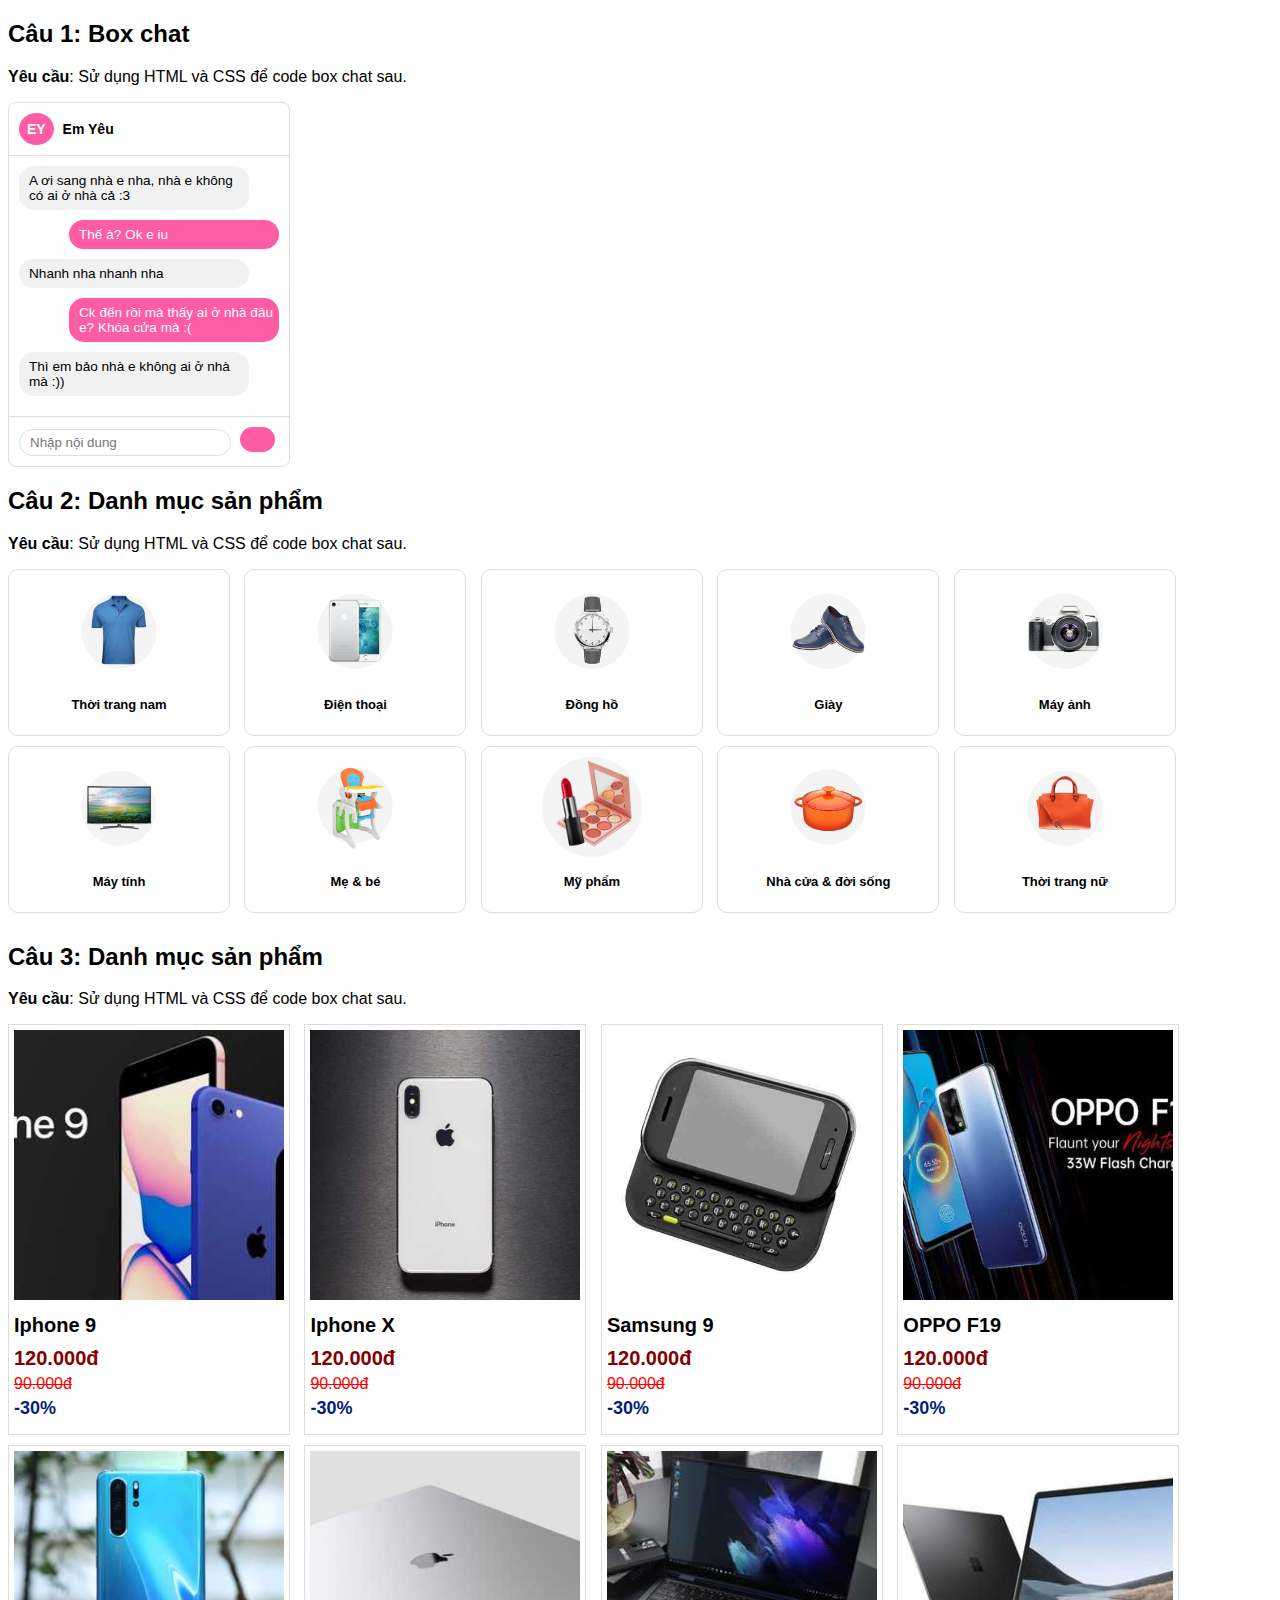
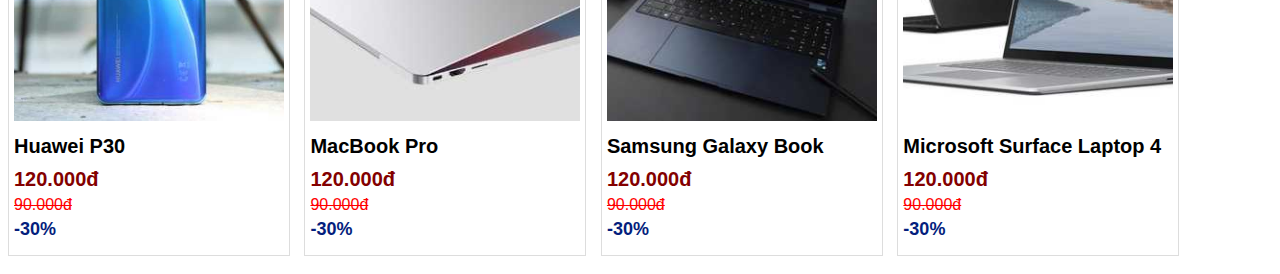
<file: index.html>
<!DOCTYPE html>
<html lang="en">
<head>
    <meta charset="UTF-8">
    <meta name="viewport" content="width=device-width, initial-scale=1.0">
    <title>Document</title>
    <link rel="stylesheet" href="style.css">
    <link rel="stylesheet" href="https://cdnjs.cloudflare.com/ajax/libs/font-awesome/6.4.2/css/all.min.css"
        integrity="sha512-z3gLpd7yknf1YoNbCzqRKc4qyor8gaKU1qmn+CShxbuBusANI9QpRohGBreCFkKxLhei6S9CQXFEbbKuqLg0DA=="
        crossorigin="anonymous" referrerpolicy="no-referrer" />
</head>
<body>
    <h2><b>Câu 1: Box chat</b></h2>
    <p><b>Yêu cầu</b>: Sử dụng HTML và CSS để code box chat sau.</p>
    <div>
        <div class="box-chat">
            <div class="header">
                <div>
                    <p class="avt">EY</p>
                    <span>Em Yêu</span>
                </div>
            </div>
            <div class="body">
                <div class="first">
                    A ơi sang nhà e nha, nhà e không có ai ở nhà cả :3
                </div>
                <div class="second">
                    Thế à? Ok e iu
                </div>
                <div class="thirth">
                    Nhanh nha nhanh nha
                </div>
                <div class="fourth">
                    Ck đến rồi mà thấy ai ở nhà đâu e? Khóa cửa mà :(
                </div>
                <div class="fiveth">
                    Thì em bảo nhà e không ai ở nhà mà :))                
                </div>
            </div>
            <div class="footer">
                <input type="text" placeholder="Nhập nội dung">
                <button>
                    <i class="fa-solid fa-paper-plane"></i>
                </button>
            </div>
        </div>
    </div>
    
    <h2><b>Câu 2: Danh mục sản phẩm</b></h2>
    <p><b>Yêu cầu</b>: Sử dụng HTML và CSS để code box chat sau.</p>
    <div class="container">
        <div class="box">
            <img src="images/ao.png" alt="">
            <p>Thời trang nam</p>
        </div>
        <div class="box">
            <img src="images/dien-thoai.png" alt="">
            <p>Điện thoại</p>
        </div>
        <div class="box">
            <img src="images/dong-ho.png" alt="">
            <p>Đồng hồ</p>
        </div>
        <div class="box">
            <img src="images/giay.png" alt="">
            <p>Giày</p>
        </div>
        <div class="box">
            <img src="images/may-anh.png" alt="">
            <p>Máy ảnh</p>
        </div>
        <div class="box">
            <img src="images/may-tinh.png" alt="">
            <p>Máy tính</p>
        </div>
        <div class="box">
            <img src="images/me-va-be.png" alt="">
            <p>Mẹ & bé</p>
        </div>
        <div class="box">
            <img src="images/my-pham.png" alt="">
            <p>Mỹ phẩm</p>
        </div>
        <div class="box">
            <img src="images/noi.png" alt="">
            <p>Nhà cửa & đời sống</p>
        </div>
        <div class="box">
            <img src="images/tui.png" alt="">
            <p>Thời trang nữ</p>
        </div>
    </div>

    <h2><b>Câu 3: Danh mục sản phẩm</b></h2>
    <p><b>Yêu cầu</b>: Sử dụng HTML và CSS để code box chat sau.</p>

    <div class="inner-box">
        <div class="inner-item">
            <img src="images/pro-1.jpg" alt="">
            <p class="name">Iphone 9</p>
            <div class="new-price">120.000đ</div>
            <div class="old-price"><del>90.000đ</del></div>
            <div class="discount">-30%</div>
        </div>
        <div class="inner-item">
            <img src="images/pro-2.jpg" alt="">
            <p class="name">Iphone X</p>
            <div class="new-price">120.000đ</div>
            <div class="old-price"><del>90.000đ</del></div>
            <div class="discount">-30%</div>
        </div>
        <div class="inner-item">
            <img src="images/pro-3.jpg" alt="">
            <p class="name">Samsung 9</p>
            <div class="new-price">120.000đ</div>
            <div class="old-price"><del>90.000đ</del></div>
            <div class="discount">-30%</div>
        </div>
        <div class="inner-item">
            <img src="images/pro-4.jpg" alt="">
            <p class="name">OPPO F19</p>
            <div class="new-price">120.000đ</div>
            <div class="old-price"><del>90.000đ</del></div>
            <div class="discount">-30%</div>
        </div>
        <div class="inner-item">
            <img src="images/pro-5.jpg" alt="">
            <p class="name">Huawei P30</p>
            <div class="new-price">120.000đ</div>
            <div class="old-price"><del>90.000đ</del></div>
            <div class="discount">-30%</div>
        </div>
        <div class="inner-item">
            <img src="images/pro-6.png" alt="">
            <p class="name">MacBook Pro</p>
            <div class="new-price">120.000đ</div>
            <div class="old-price"><del>90.000đ</del></div>
            <div class="discount">-30%</div>
        </div>
        <div class="inner-item">
            <img src="images/pro-7.jpg" alt="">
            <p class="name">Samsung Galaxy Book</p>
            <div class="new-price">120.000đ</div>
            <div class="old-price"><del>90.000đ</del></div>
            <div class="discount">-30%</div>
        </div>
        <div class="inner-item">
            <img src="images/pro-8.jpg" alt="">
            <p class="name">Microsoft Surface Laptop 4</p>
            <div class="new-price">120.000đ</div>
            <div class="old-price"><del>90.000đ</del></div>
            <div class="discount">-30%</div>
        </div>
    </div>
</body>
</html>
</file>
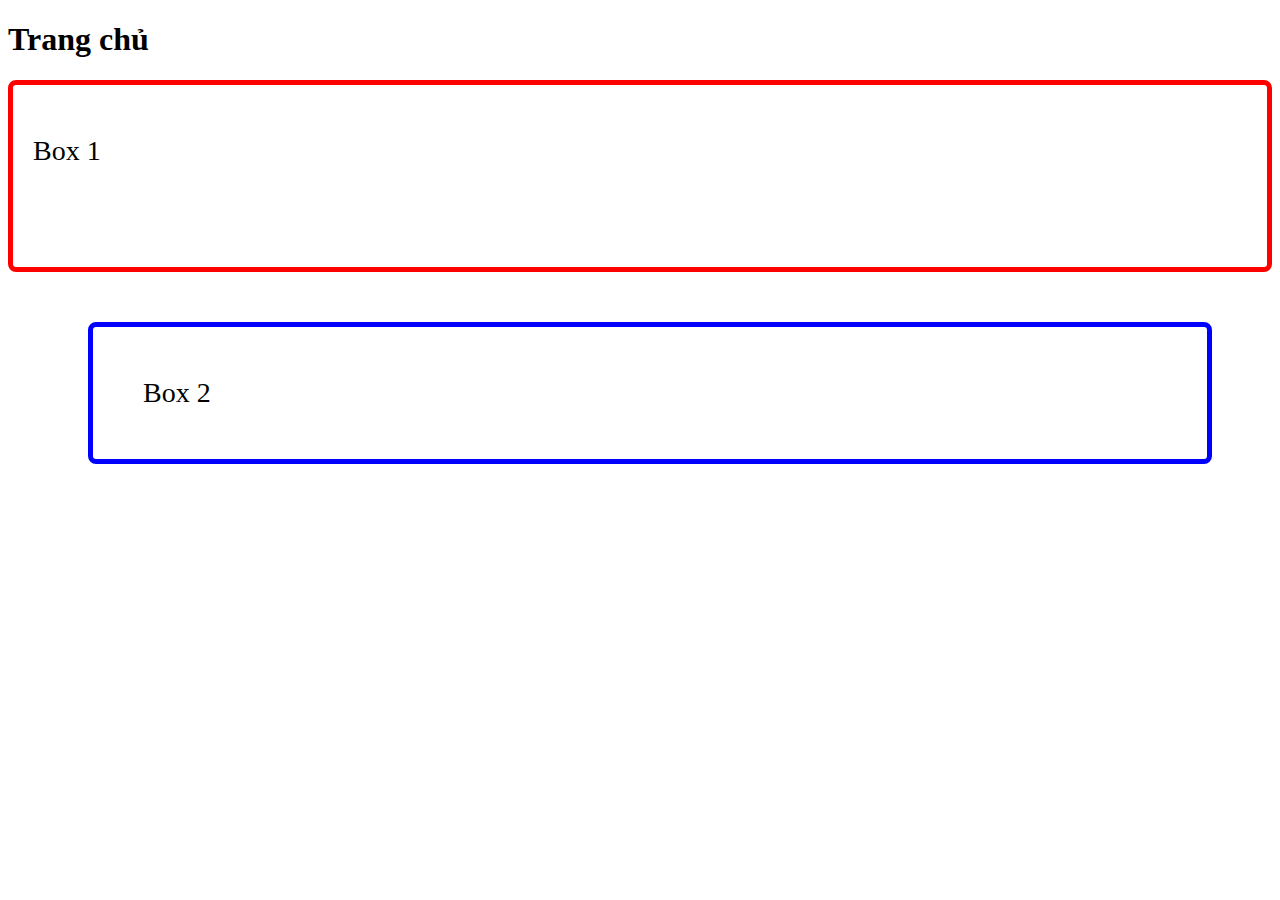
<file: bai-03/index.html>
<!DOCTYPE html>
<html lang="en">
<head>
  <meta charset="UTF-8">
  <meta name="viewport" content="width=device-width, initial-scale=1.0">
  <title>Bài 03</title>
  <link rel="stylesheet" href="css/style.css">
</head>
<body>

  <style>

    /* h3 {
      color: red;
    } */

    /* h4 {
      color: green;
    } */

    /* .color-green {
      color: green;
    }

    h5, h6, .color-blue {
      color: blue;
    } */

  </style>
  
  <!-- <h2 class="color-green">Nội dung thẻ h2</h2>

  <h3>Nội dung thẻ h3</h3>

  <h4 class="color-green">Nội dung thẻ h4 số 1</h4>

  <h4>Nội dung thẻ h4 số 2</h4>

  <p class="color-green">Nội dung thẻ p</p>

  <h5>Nội dung thẻ h5</h5>

  <h6>Nội dung thẻ h6</h6>

  <div class="color-blue">Nội dung thẻ div</div>

  <div>Nội <span class="color-blue">dung</span> thẻ div</div> -->

  


  <!-- 3 cách chèn css -->
  <!-- Cách 1 -->
  <!-- <h4 style="color: orange; background: gray;">Nội dung thẻ h4</h4>
  <h4 style="color: orange; background: gray;">Nội dung thẻ h4</h4>
  <h4 style="color: orange; background: gray;">Nội dung thẻ h4</h4> -->


  <!-- Cách 2 -->
  <!-- <style>
    .title {
      color: red;
      background: lightgrey;
    }
  </style> -->

  <h1>Trang chủ</h1>

  <!-- <h4 class="title">Tiêu đề 1</h4>
  <h4 class="title">Tiêu đề 2</h4>
  <h4 class="title">Tiêu đề 3</h4> -->



  <!-- Phần 5 -->
  <style>
    .box {
      font-size: 28px;

      border: 5px solid red;
      border-radius: 8px;

      /* padding-top: 50px;
      padding-bottom: 100px;
      padding-left: 20px;
      padding-right: 40px; */

      /* Top - Right - Bottom - Left */
      padding: 50px 40px 100px 20px;
      /* padding: 40px 80px; */
    }

    .box-2 {
      font-size: 28px;

      border: 5px solid blue;
      border-radius: 8px;
      padding: 50px;

      /* margin-top: 50px;
      margin-right: 60px;
      margin-left: 80px; */

      /* Top - Right - Bottom - Left */
      margin: 50px 60px 0px 80px;
    }
  </style>

  <div class="box">Box 1</div>
  <div class="box-2">Box 2</div>


</body>
</html>
</file>
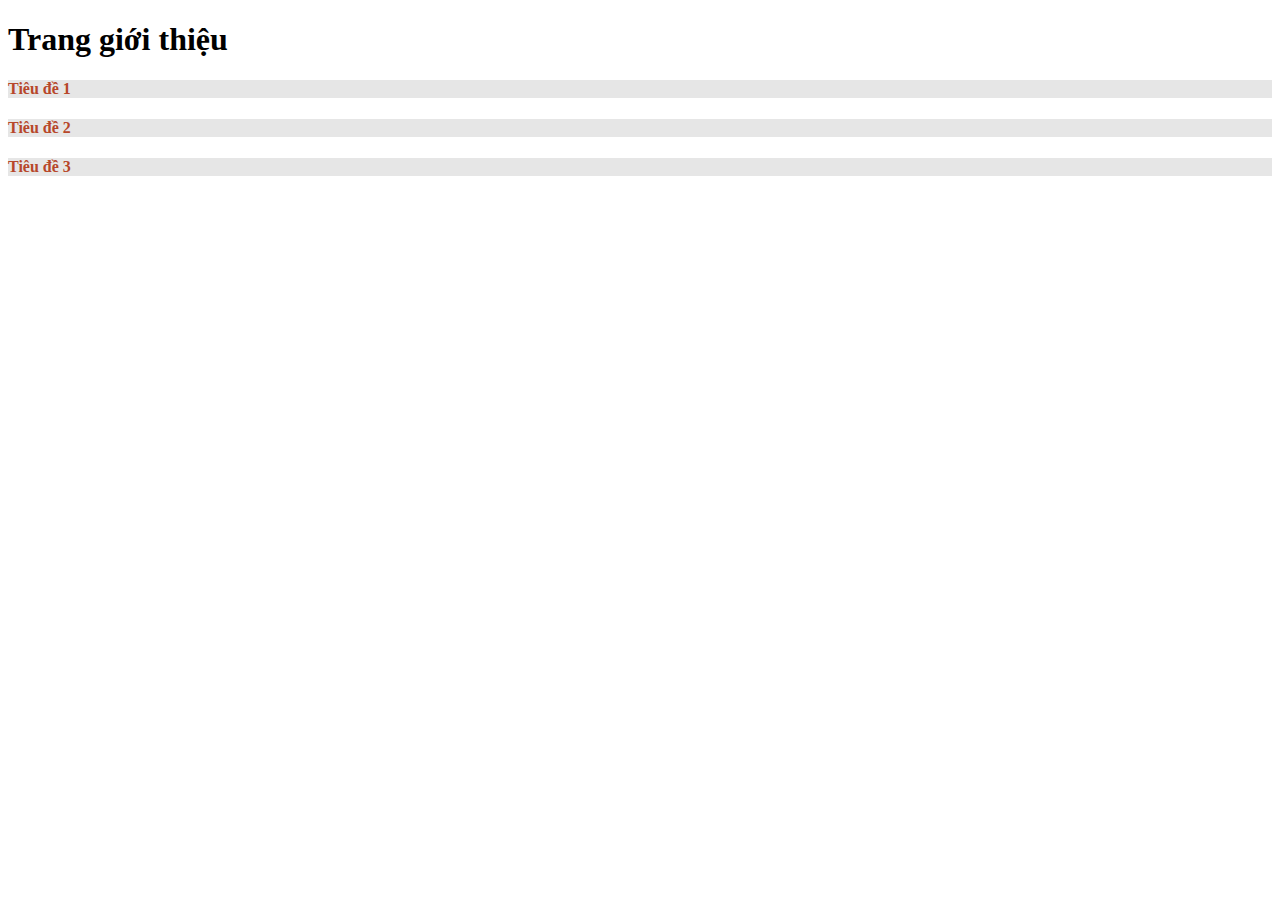
<file: bai-03/about.html>
<!DOCTYPE html>
<html lang="en">
<head>
  <meta charset="UTF-8">
  <meta name="viewport" content="width=device-width, initial-scale=1.0">
  <title>Giới thiệu</title>
  <link rel="stylesheet" href="css/style.css">
</head>
<body>

  <!-- <style>
    .title {
      color: red;
      background: lightgrey;
    }
  </style> -->

  <h1>Trang giới thiệu</h1>
  
  <h4 class="title">Tiêu đề 1</h4>
  <h4 class="title">Tiêu đề 2</h4>
  <h4 class="title">Tiêu đề 3</h4>

</body>
</html>
</file>
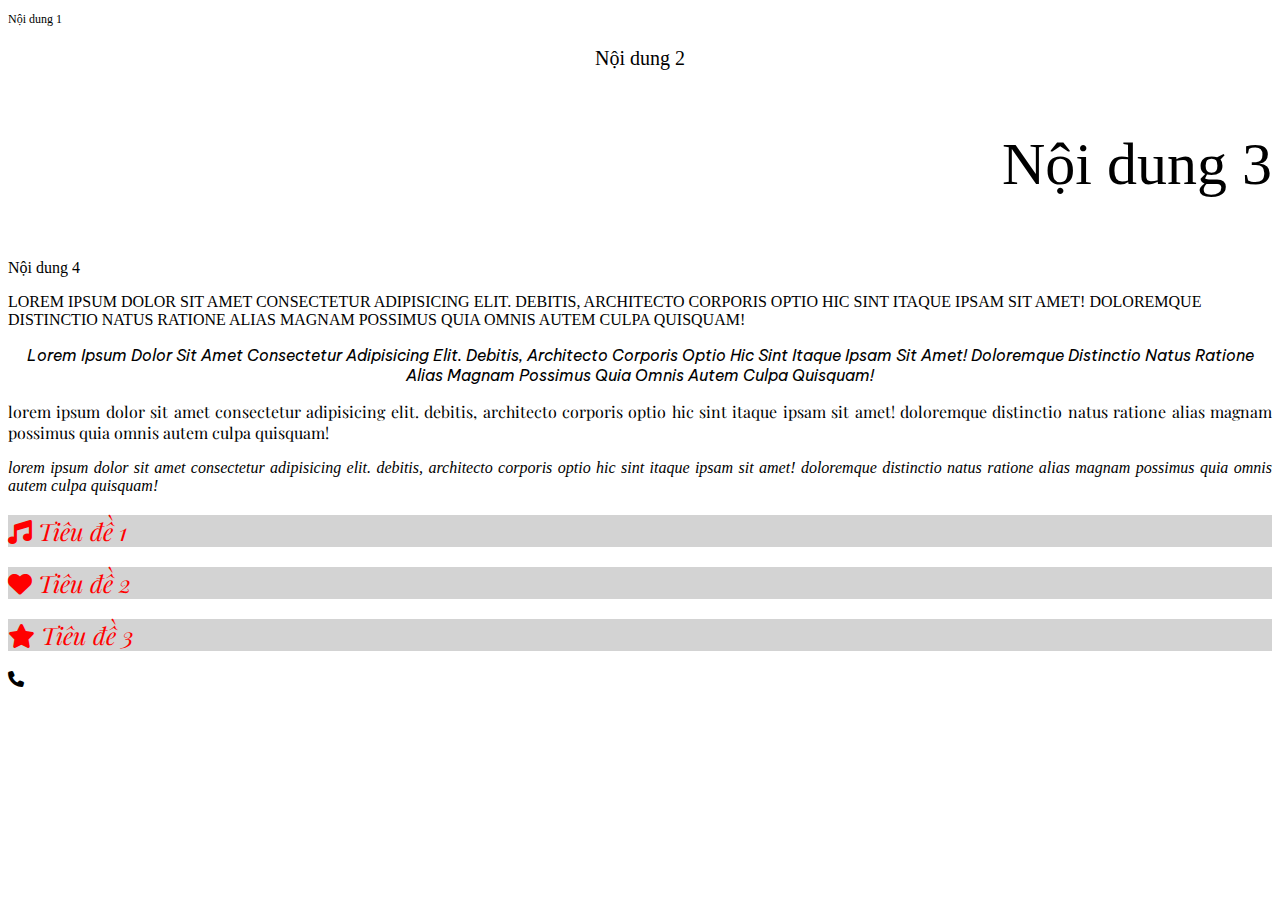
<file: bai-03/phan-6.html>
<!DOCTYPE html>
<html lang="en">
<head>
  <meta charset="UTF-8">
  <meta name="viewport" content="width=device-width, initial-scale=1.0">
  <title>Document</title>
  <link rel="stylesheet" href="https://cdnjs.cloudflare.com/ajax/libs/font-awesome/6.5.1/css/all.min.css">
</head>
<body>
  
  <!-- 6.1. Text -->
  <style>
    @import url('https://fonts.googleapis.com/css2?family=Be+Vietnam+Pro:ital,wght@0,100;0,200;0,300;0,400;0,500;0,600;0,700;0,800;0,900;1,100;1,200;1,300;1,400;1,500;1,600;1,700;1,800;1,900&family=Playfair+Display:ital,wght@0,400..900;1,400..900&display=swap');

    .text-left {
      text-align: left;
    }

    .text-center {
      text-align: center;
    }
    
    .text-right {
      text-align: right;
    }
    
    .text-justify {
      text-align: justify;
    }

    .text-upper {
      text-transform: uppercase;
    }

    .text-capi {
      text-transform: capitalize;
    }

    .text-lower {
      text-transform: lowercase;
    }

    .font-primary {
      font-family: "Be Vietnam Pro", sans-serif;
    }

    .font-second {
      font-family: "Playfair Display", serif;
    }

    .text-italic {
      font-style: italic;
    }

    .text-1 {
      font-size: 12px;
    }

    .text-2 {
      font-size: 20px;
    }

    .text-3 {
      font-size: 60px;
    }
  </style>

  <p class="text-left text-1">Nội dung 1</p>
  <p class="text-center text-2">Nội dung 2</p>
  <p class="text-right text-3">Nội dung 3</p>
  <p class="text-justify">Nội dung 4</p>



  <p class="text-left text-upper">Lorem ipsum dolor sit amet consectetur adipisicing elit. Debitis, architecto corporis optio hic sint itaque ipsam sit amet! Doloremque distinctio natus ratione alias magnam possimus quia omnis autem culpa quisquam!</p>
  <p class="text-center text-capi font-primary text-italic">Lorem ipsum dolor sit amet consectetur adipisicing elit. Debitis, architecto corporis optio hic sint itaque ipsam sit amet! Doloremque distinctio natus ratione alias magnam possimus quia omnis autem culpa quisquam!</p>
  <p class="text-justify text-lower font-second">Lorem ipsum dolor sit amet consectetur adipisicing elit. Debitis, architecto corporis optio hic sint itaque ipsam sit amet! Doloremque distinctio natus ratione alias magnam possimus quia omnis autem culpa quisquam!</p>
  <p class="text-justify text-lower text-italic">Lorem ipsum dolor sit amet consectetur adipisicing elit. Debitis, architecto corporis optio hic sint itaque ipsam sit amet! Doloremque distinctio natus ratione alias magnam possimus quia omnis autem culpa quisquam!</p>



  <style>
    .title {
      color: red;
      background: lightgray;
      font-style: italic;
      /* font-family: "Be Vietnam Pro", sans-serif;
      font-weight: 900; */

      font-family: "Playfair Display", serif;
      font-weight: 400;
    }
  </style>

  <h2 class="title"><i class="fa-solid fa-music"></i> Tiêu đề 1</h2>
  <h2 class="title"><i class="fa-solid fa-heart"></i> Tiêu đề 2</h2>
  <h2 class="title"><i class="fa-solid fa-star"></i> Tiêu đề 3</h2>

  <i class="fa-solid fa-phone"></i>

</body>
</html>
</file>
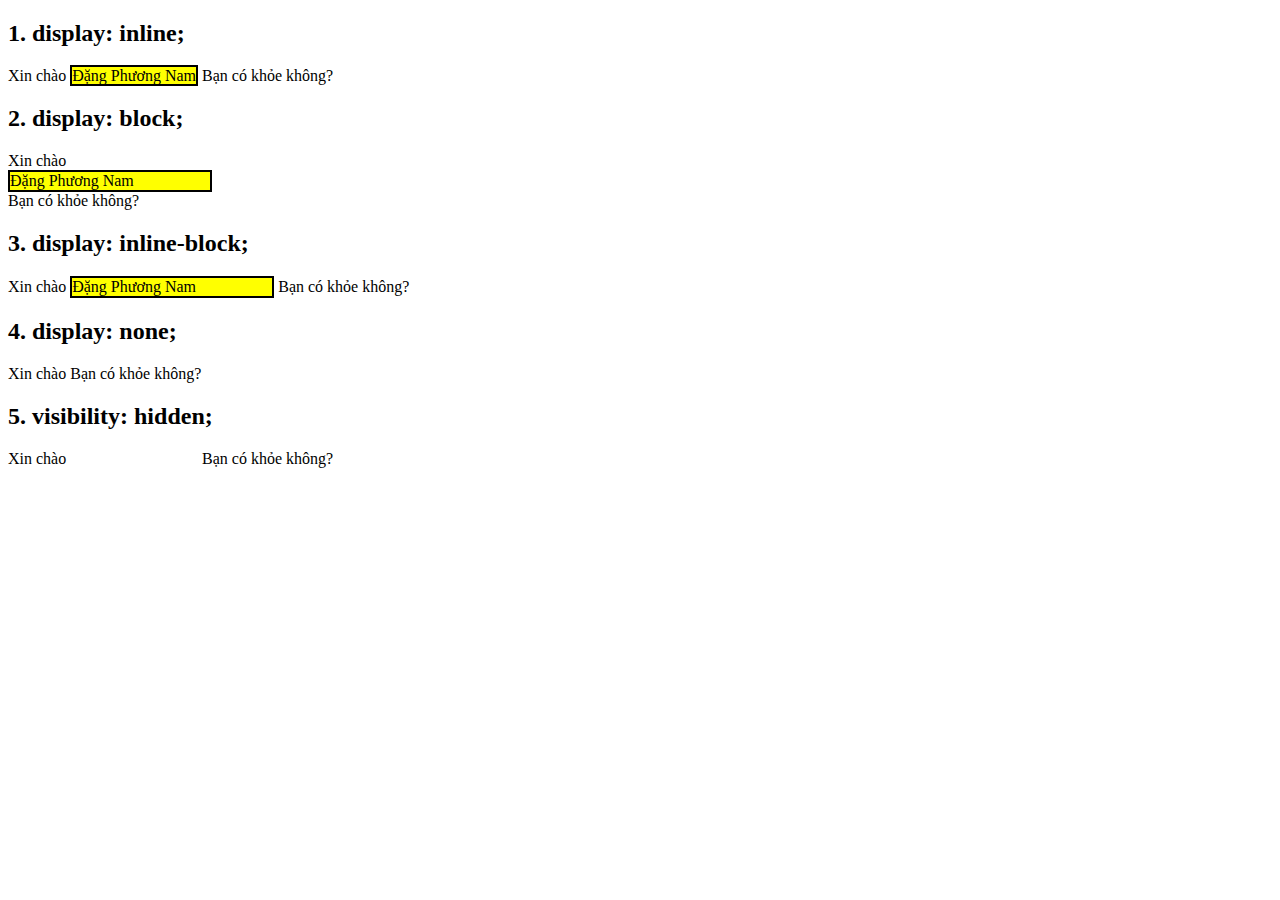
<file: bai-03/phan-7.html>
<!DOCTYPE html>
<html lang="en">
<head>
  <meta charset="UTF-8">
  <meta name="viewport" content="width=device-width, initial-scale=1.0">
  <title>Phần 7</title>
</head>
<body>
  
  <style>
    span {
      background: yellow;
      border: 2px solid #000000;
    }

    .inline {
      display: inline;
      width: 300px;
      height: 100px;

      /* margin-left: 30px;
      margin-bottom: 100px;
      margin-top: 150px;
      margin-right: 20px; */

      /* padding-left: 30px;
      padding-bottom: 100px;
      padding-top: 150px;
      padding-right: 20px; */
    }

    .block {
      display: block;
      width: 200px;
      /* height: 60px; */

      /* padding-top: 20px;
      padding-bottom: 30px; */

      /* margin-top: 20px;
      margin-bottom: 15px; */
    }

    .inline-block {
      display: inline-block;
      width: 200px;
      /* height: 60px; */

      /* padding-top: 20px;
      padding-bottom: 30px; */

      /* margin-top: 30px;
      margin-bottom: 20px; */
    }

    .display-none {
      display: none;
    }

    .visibility-hidden {
      visibility: hidden;
    }
  </style>
  
  <h2>1. display: inline;</h2>
  <p>
    Xin chào <span class="inline">Đặng Phương Nam</span> Bạn có khỏe không?
  </p>
  
  <h2>2. display: block;</h2>
  <p>
    Xin chào <span class="block">Đặng Phương Nam</span> Bạn có khỏe không?
  </p>
  
  <h2>3. display: inline-block;</h2>
  <p>
    Xin chào <span class="inline-block">Đặng Phương Nam</span> Bạn có khỏe không?
  </p>
  
  <h2>4. display: none;</h2>
  <p>
    Xin chào <span class="display-none">Đặng Phương Nam</span> Bạn có khỏe không?
  </p>

  <h2>5. visibility: hidden;</h2>
  <p>
    Xin chào <span class="visibility-hidden">Đặng Phương Nam</span> Bạn có khỏe không?
  </p>

</body>
</html>
</file>
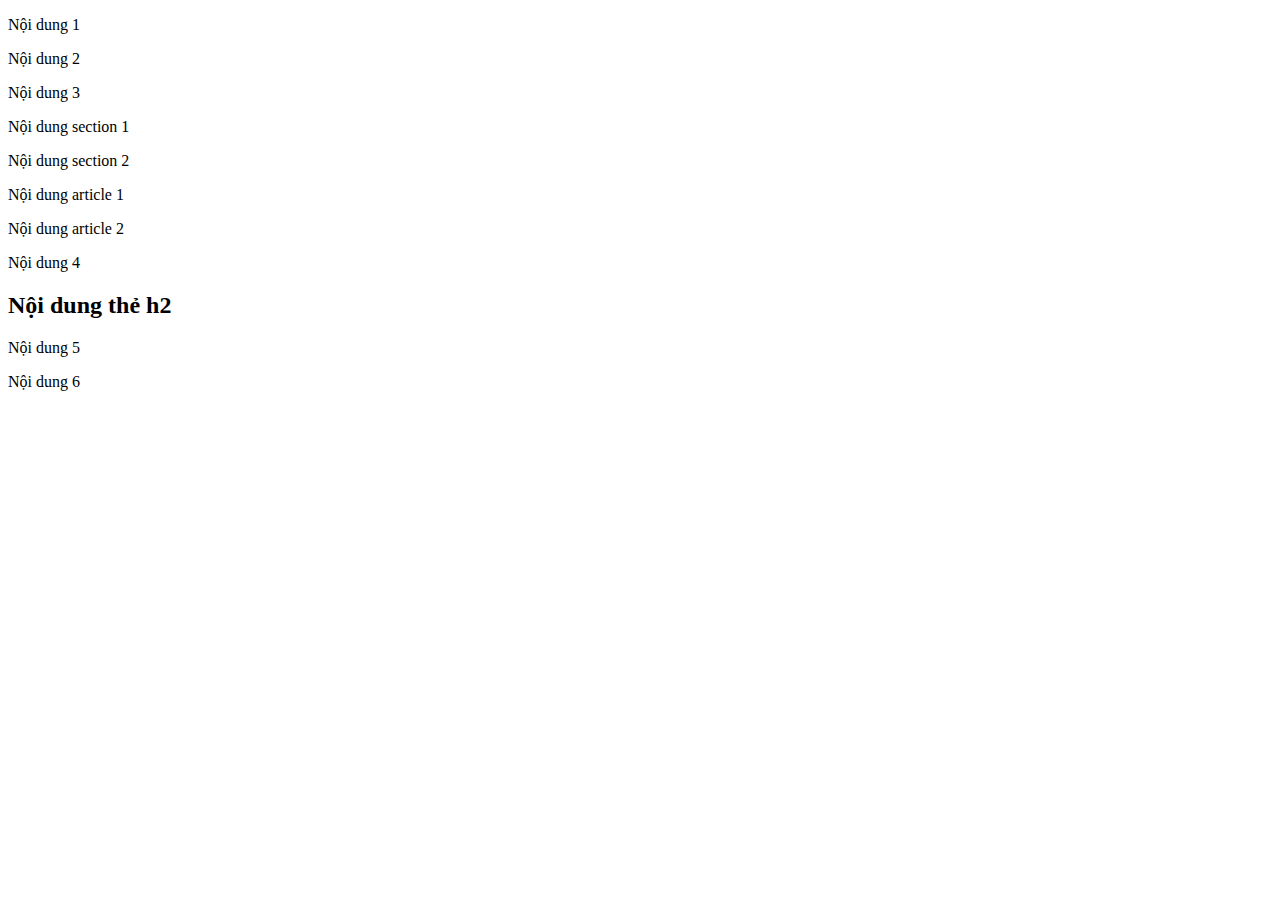
<file: bai-03/phan-8.html>
<!DOCTYPE html>
<html lang="en">
<head>
  <meta charset="UTF-8">
  <meta name="viewport" content="width=device-width, initial-scale=1.0">
  <title>Phần 8</title>
</head>
<body>

  <style>

    /* div > p {
      background: orange;
    } */

    /* div p {
      background: orange;
    } */

  </style>
  
  <p>Nội dung 1</p>
  <div>
    <p>Nội dung 2</p>
    <p>Nội dung 3</p>

    <section>
      <p>Nội dung section 1</p>
      <p>Nội dung section 2</p>

      <article>
        <p>Nội dung article 1</p>
        <p>Nội dung article 2</p>
      </article>
    </section>
  </div>
  <p>Nội dung 4</p>
  <h2>Nội dung thẻ h2</h2>
  <p>Nội dung 5</p>
  <p>Nội dung 6</p>

</body>
</html>
</file>
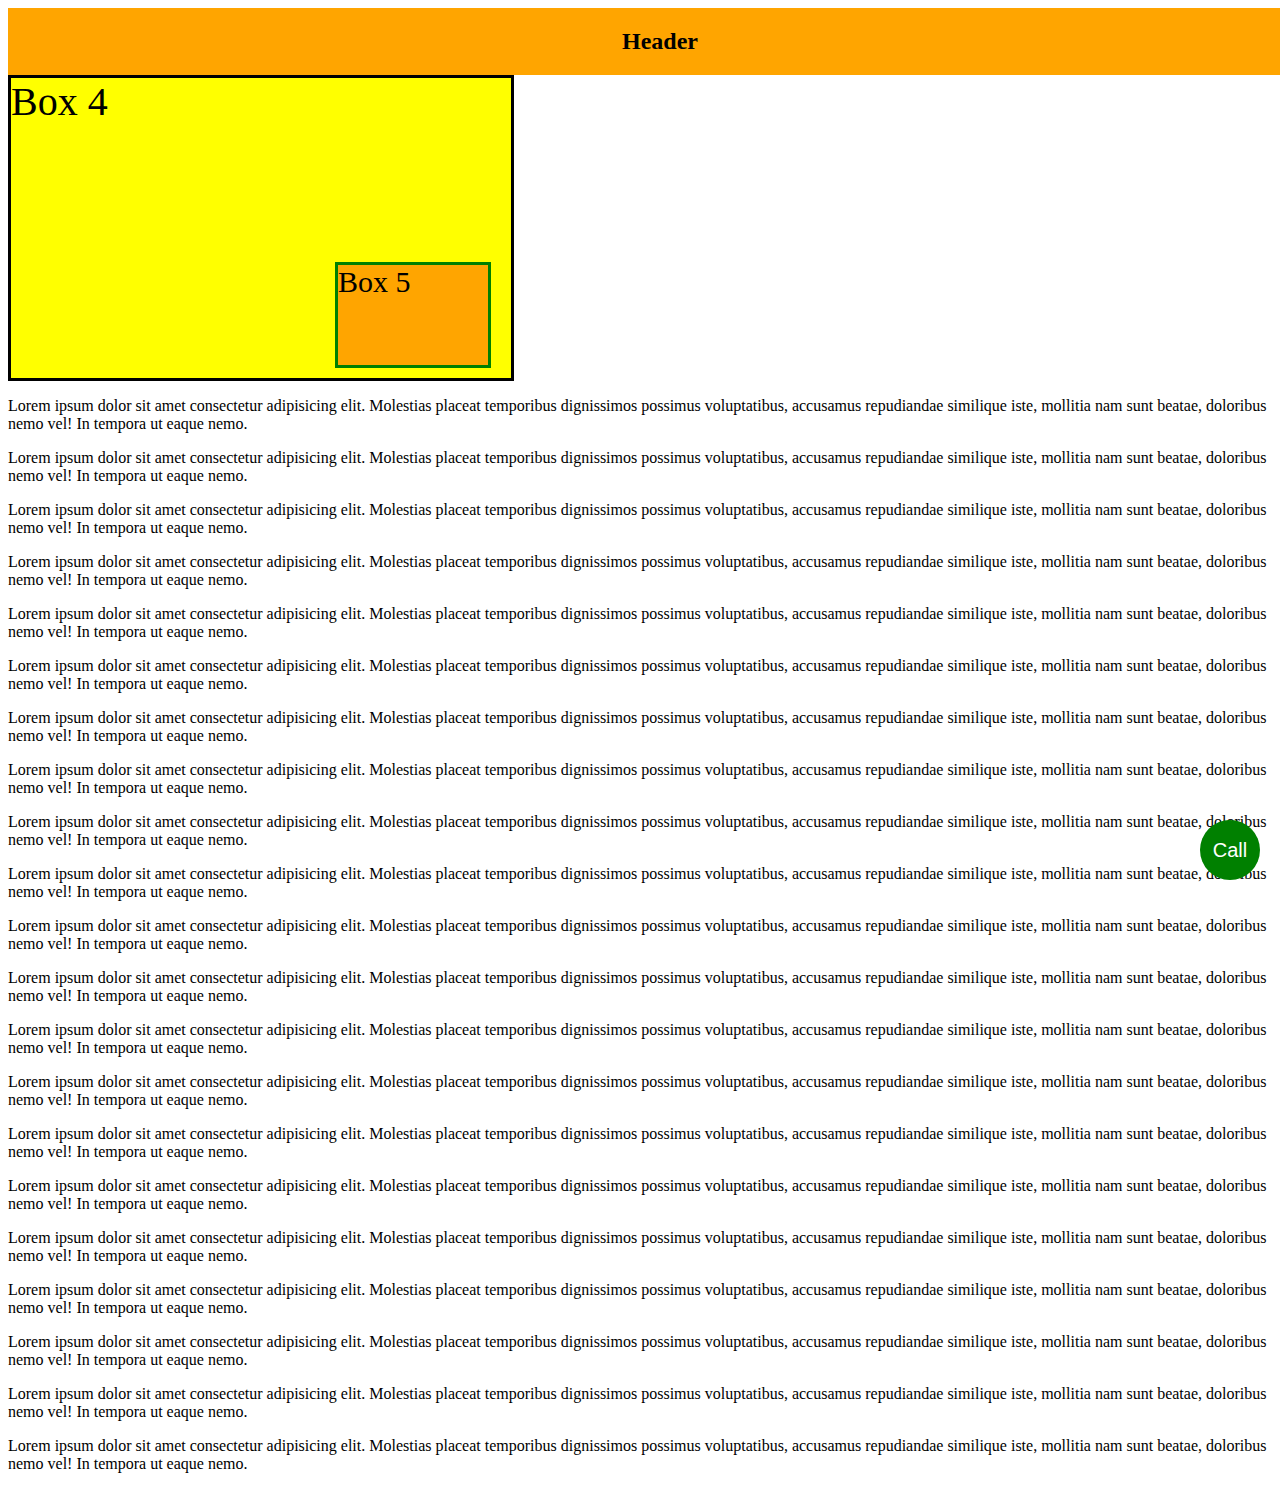
<file: bai-03/phan-9.html>
<!DOCTYPE html>
<html lang="en">
<head>
  <meta charset="UTF-8">
  <meta name="viewport" content="width=device-width, initial-scale=1.0">
  <title>Phần 9</title>
</head>
<body>
  
  <!-- <style>
    .box {
      background: yellow;
      border: 3px solid #000;
      display: inline-block;
      padding: 50px;
      font-size: 40px;
      font-weight: 700;
    }

    .box-1 {
      position: relative;
      top: 80px;
      left: 30px;
    }

    .box-2 {
      position: static;
      top: 80px;
      left: 30px;
    }
  </style>
  
  <div class="box box-1">
    Box 1
  </div>
  
  <div class="box box-2">
    Box 2
  </div>
  
  <div class="box">
    Box 3
  </div> -->




  <style>
    .box-4 {
      background: yellow;
      border: 3px solid #000;
      display: inline-block;
      width: 500px;
      height: 300px;
      font-size: 40px;
      position: relative;
      /* position: static; */
      z-index: 0;
    }

    .box-5 {
      background: orange;
      border: 3px solid green;
      display: inline-block;
      width: 150px;
      height: 100px;
      font-size: 30px;
      position: absolute;
      bottom: 10px;
      right: 20px;
    }

    .button-call {
      background: green;
      display: inline-block;
      width: 60px;
      height: 60px;
      color: #fff;
      font-size: 20px;
      border: 0;
      border-radius: 50%;
      position: fixed;
      bottom: 20px;
      right: 20px;
    }

    .header {
      background: orange;
      padding: 20px;
      font-size: 24px;
      font-weight: 700;
      text-align: center;
      position: sticky;
      top: 0;
      left: 0;
      width: 100%;
      z-index: 1;
    }
  </style>

  <div class="header">
    Header
  </div>

  <div class="box-4">
    Box 4

    <div class="box-5">
      Box 5
    </div>
  </div>

  <p>
    Lorem ipsum dolor sit amet consectetur adipisicing elit. Molestias placeat temporibus dignissimos possimus voluptatibus, accusamus repudiandae similique iste, mollitia nam sunt beatae, doloribus nemo vel! In tempora ut eaque nemo.
  </p>
  <p>
    Lorem ipsum dolor sit amet consectetur adipisicing elit. Molestias placeat temporibus dignissimos possimus voluptatibus, accusamus repudiandae similique iste, mollitia nam sunt beatae, doloribus nemo vel! In tempora ut eaque nemo.
  </p>
  <p>
    Lorem ipsum dolor sit amet consectetur adipisicing elit. Molestias placeat temporibus dignissimos possimus voluptatibus, accusamus repudiandae similique iste, mollitia nam sunt beatae, doloribus nemo vel! In tempora ut eaque nemo.
  </p>
  <p>
    Lorem ipsum dolor sit amet consectetur adipisicing elit. Molestias placeat temporibus dignissimos possimus voluptatibus, accusamus repudiandae similique iste, mollitia nam sunt beatae, doloribus nemo vel! In tempora ut eaque nemo.
  </p>
  <p>
    Lorem ipsum dolor sit amet consectetur adipisicing elit. Molestias placeat temporibus dignissimos possimus voluptatibus, accusamus repudiandae similique iste, mollitia nam sunt beatae, doloribus nemo vel! In tempora ut eaque nemo.
  </p>
  <p>
    Lorem ipsum dolor sit amet consectetur adipisicing elit. Molestias placeat temporibus dignissimos possimus voluptatibus, accusamus repudiandae similique iste, mollitia nam sunt beatae, doloribus nemo vel! In tempora ut eaque nemo.
  </p>
  <p>
    Lorem ipsum dolor sit amet consectetur adipisicing elit. Molestias placeat temporibus dignissimos possimus voluptatibus, accusamus repudiandae similique iste, mollitia nam sunt beatae, doloribus nemo vel! In tempora ut eaque nemo.
  </p>
  <p>
    Lorem ipsum dolor sit amet consectetur adipisicing elit. Molestias placeat temporibus dignissimos possimus voluptatibus, accusamus repudiandae similique iste, mollitia nam sunt beatae, doloribus nemo vel! In tempora ut eaque nemo.
  </p>
  <p>
    Lorem ipsum dolor sit amet consectetur adipisicing elit. Molestias placeat temporibus dignissimos possimus voluptatibus, accusamus repudiandae similique iste, mollitia nam sunt beatae, doloribus nemo vel! In tempora ut eaque nemo.
  </p>
  <p>
    Lorem ipsum dolor sit amet consectetur adipisicing elit. Molestias placeat temporibus dignissimos possimus voluptatibus, accusamus repudiandae similique iste, mollitia nam sunt beatae, doloribus nemo vel! In tempora ut eaque nemo.
  </p>
  <p>
    Lorem ipsum dolor sit amet consectetur adipisicing elit. Molestias placeat temporibus dignissimos possimus voluptatibus, accusamus repudiandae similique iste, mollitia nam sunt beatae, doloribus nemo vel! In tempora ut eaque nemo.
  </p>
  <p>
    Lorem ipsum dolor sit amet consectetur adipisicing elit. Molestias placeat temporibus dignissimos possimus voluptatibus, accusamus repudiandae similique iste, mollitia nam sunt beatae, doloribus nemo vel! In tempora ut eaque nemo.
  </p>
  <p>
    Lorem ipsum dolor sit amet consectetur adipisicing elit. Molestias placeat temporibus dignissimos possimus voluptatibus, accusamus repudiandae similique iste, mollitia nam sunt beatae, doloribus nemo vel! In tempora ut eaque nemo.
  </p>
  <p>
    Lorem ipsum dolor sit amet consectetur adipisicing elit. Molestias placeat temporibus dignissimos possimus voluptatibus, accusamus repudiandae similique iste, mollitia nam sunt beatae, doloribus nemo vel! In tempora ut eaque nemo.
  </p>
  <p>
    Lorem ipsum dolor sit amet consectetur adipisicing elit. Molestias placeat temporibus dignissimos possimus voluptatibus, accusamus repudiandae similique iste, mollitia nam sunt beatae, doloribus nemo vel! In tempora ut eaque nemo.
  </p>
  <p>
    Lorem ipsum dolor sit amet consectetur adipisicing elit. Molestias placeat temporibus dignissimos possimus voluptatibus, accusamus repudiandae similique iste, mollitia nam sunt beatae, doloribus nemo vel! In tempora ut eaque nemo.
  </p>
  <p>
    Lorem ipsum dolor sit amet consectetur adipisicing elit. Molestias placeat temporibus dignissimos possimus voluptatibus, accusamus repudiandae similique iste, mollitia nam sunt beatae, doloribus nemo vel! In tempora ut eaque nemo.
  </p>
  <p>
    Lorem ipsum dolor sit amet consectetur adipisicing elit. Molestias placeat temporibus dignissimos possimus voluptatibus, accusamus repudiandae similique iste, mollitia nam sunt beatae, doloribus nemo vel! In tempora ut eaque nemo.
  </p>
  <p>
    Lorem ipsum dolor sit amet consectetur adipisicing elit. Molestias placeat temporibus dignissimos possimus voluptatibus, accusamus repudiandae similique iste, mollitia nam sunt beatae, doloribus nemo vel! In tempora ut eaque nemo.
  </p>
  <p>
    Lorem ipsum dolor sit amet consectetur adipisicing elit. Molestias placeat temporibus dignissimos possimus voluptatibus, accusamus repudiandae similique iste, mollitia nam sunt beatae, doloribus nemo vel! In tempora ut eaque nemo.
  </p>
  <p>
    Lorem ipsum dolor sit amet consectetur adipisicing elit. Molestias placeat temporibus dignissimos possimus voluptatibus, accusamus repudiandae similique iste, mollitia nam sunt beatae, doloribus nemo vel! In tempora ut eaque nemo.
  </p>

  <button class="button-call">Call</button>

</body>
</html>
</file>
<file: style.css>
body{
    font-family: Arial, Helvetica, sans-serif;
}
.box-chat{
    border: 1px solid #DDD;
    display: inline-block;
    width: 280px;
    border-radius: 8px;
}
.header{
    padding-left: 10px;
    font-size: 14px;
    font-weight: 600;
    border-bottom: 1px solid #DDD;
}
.header .avt{
    background-color: #FE5DA3;
    display: inline-block;
    padding: 8px;
    color: #FFF;
    border-radius: 50%;
    margin: 10px 5px 10px 0;
}
.header span{
    font-weight: 600;
}
.body{
    padding: 10px;
    font-size: 13.6px;
    border-bottom: 1px solid #DDD;
}
.body .first{
    background-color: #f1f1f1;
    width: 220px;
    padding: 7px 0 7px 10px;
    border-radius: 15px;
    margin-bottom: 10px;
}
.body .second{
    background-color: #FE5DA3;
    width: 200px;
    padding: 7px 0 7px 10px;
    border-radius: 15px;
    margin-bottom: 10px;
    margin-left: 50px;
    color: #FFF;
}
.body .thirth{
    background-color: #f1f1f1;
    width: 220px;
    padding: 7px 0 7px 10px;
    border-radius: 15px;
    margin-bottom: 10px;
}
.body .fourth{
    background-color: #FE5DA3;
    width: 200px;
    padding: 7px 0 7px 10px;
    border-radius: 15px;
    margin-bottom: 10px;
    margin-left: 50px;
    color: #FFF;
}
.body .fiveth{
    background-color: #f1f1f1;
    width: 220px;
    padding: 7px 0 7px 10px;
    border-radius: 15px;
    margin-bottom: 10px;
}
.footer{
    padding: 10px;
}
.footer input{
    padding: 5px 10px;
    width: 190px;
    border-radius: 15px;
    outline: none;
    border: 1px solid #DDD;
    margin-right: 5px;
}
.footer button{
    cursor: pointer;
    background-color: #FE5DA3;
    border-radius: 15px;
    border: none;
    outline: none;
    color: #FFF;
    width: 35px;
    height: 25px;
    padding: 5px 0;
}
.box{
    border: 1px solid #ddd;
    display: inline-block;
    margin-bottom: 10px;
    margin-right: 10px;
    width: 200px;
    height: auto;
    padding: 10px;
    border-radius: 10px;
    text-align: center;
    cursor: pointer;
}
.box img{
    width: auto;
    height: 100px;
} 
.box p{
    font-size: 13px;
    font-weight: 600;
    text-align: center;
}
.inner-item{
    display: inline-block;
    width: 270px;
    height: auto;
    border: 1px solid #DDD;
    margin: 0 10px 10px 0;
    padding: 5px 5px 15px 5px;
}
.inner-item img{
    object-fit: cover;
    width: 100%;
    aspect-ratio: 1/1;
}
.inner-item .name{
    margin: 10px 0;
    font-size: 20px;
    font-weight: 600;
}
.inner-item .new-price{
    font-size: 20px;
    font-weight: 600;
    color: rgb(131, 0, 0);
    margin-bottom: 5px;
}
.inner-item .old-price{
    font-size: 16px;
    color: red;
    margin-bottom: 5px;
}
.inner-item .discount{
    font-size: 18px;
    color: rgb(4, 30, 125);
    font-weight: 600;
}
</file>
<file: bai-03/css/style.css>
.title {
  color: #B7472A;
  background: #E6E6E6;
}
</file>
